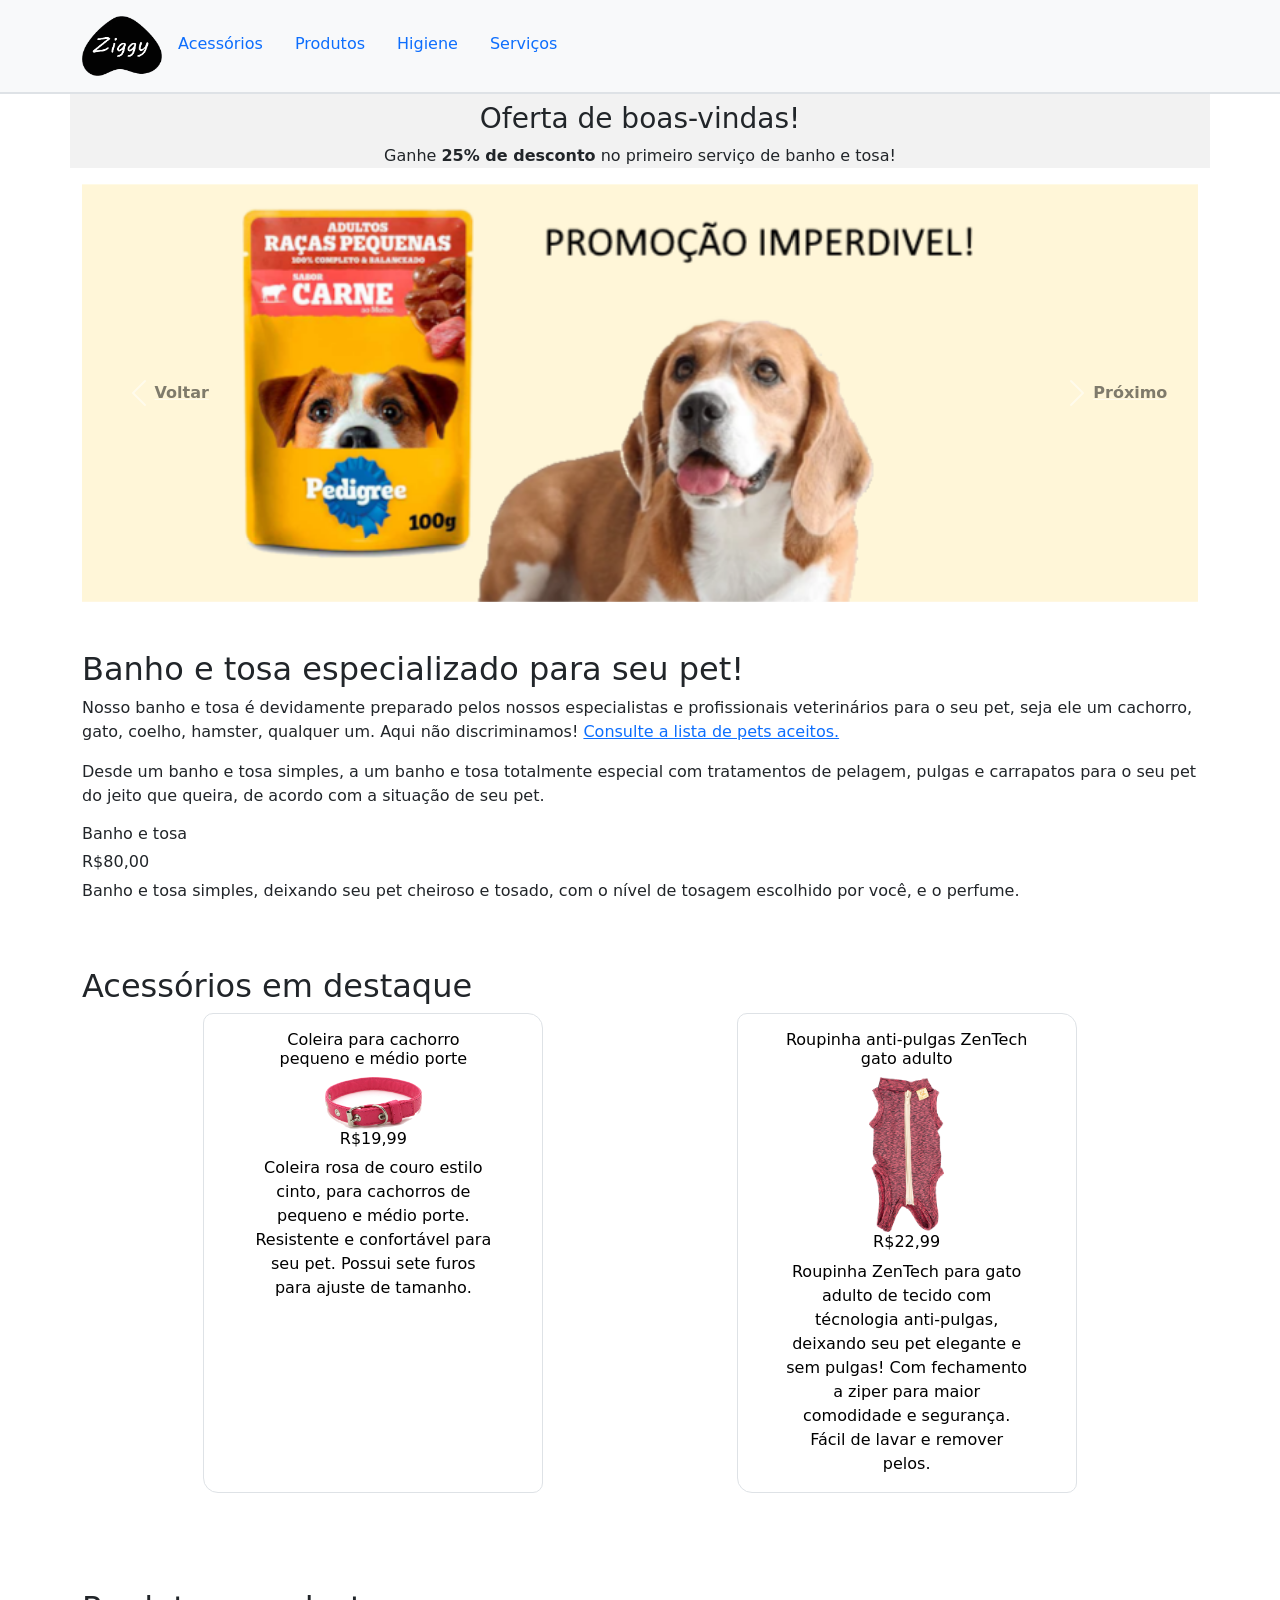
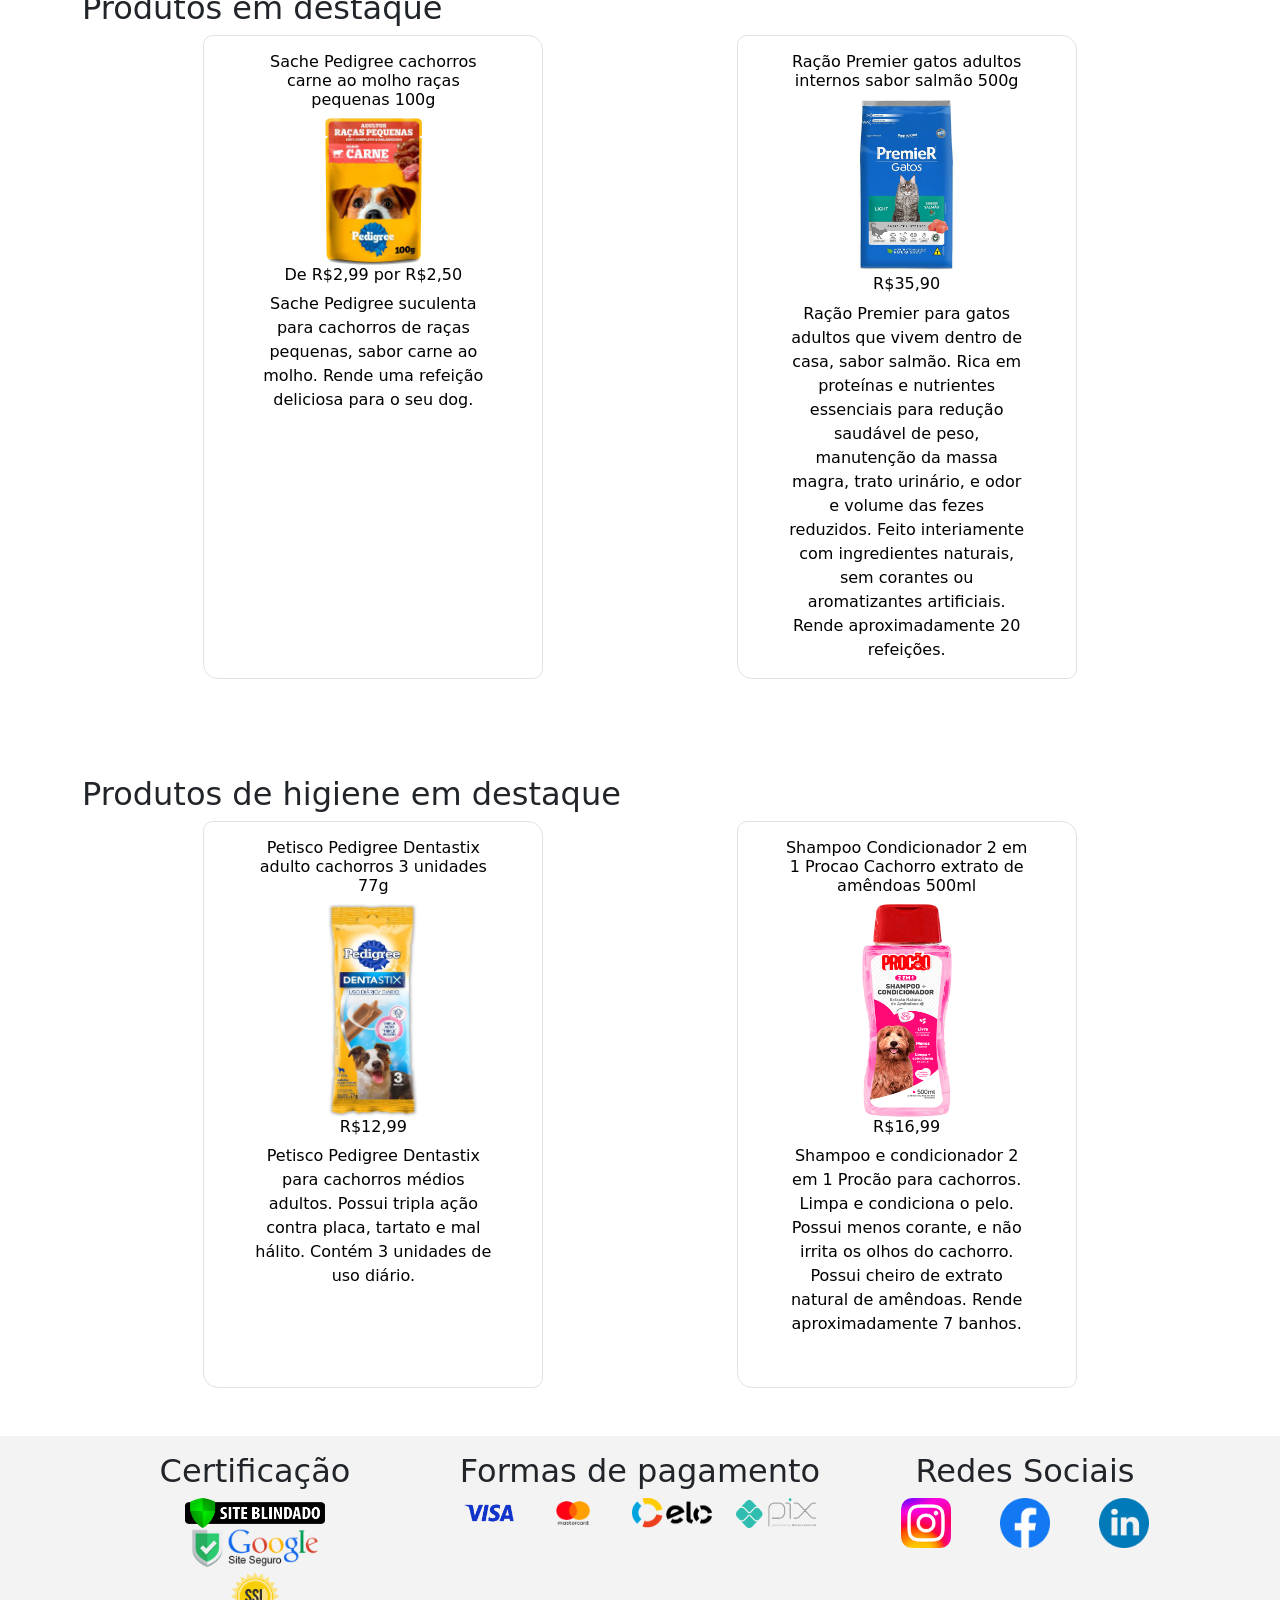
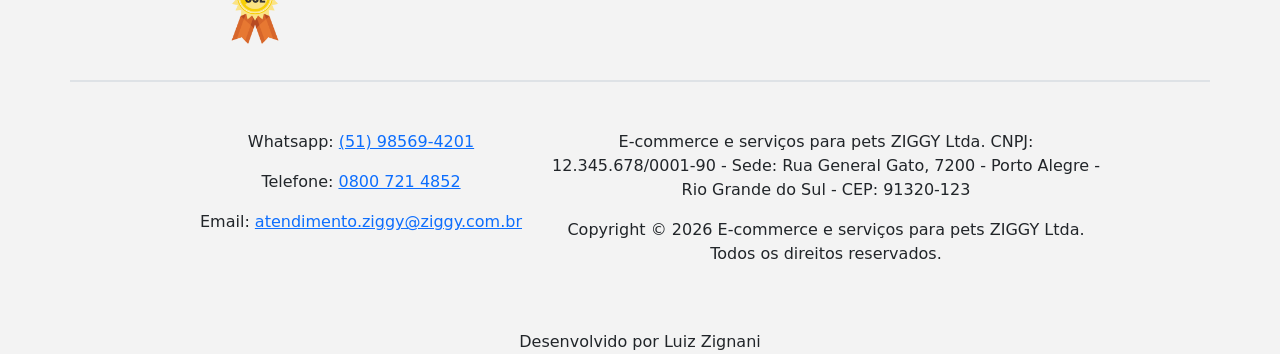
<file: index.html>
<!DOCTYPE html>
<html lang="pt-br">

<head>
    <meta charset="UTF-8">
    <meta name="viewport" content="width=device-width, initial-scale=1.0">
    <link rel="stylesheet" href="./css/bootstrap.min.css">
    <link rel="stylesheet" href="./css/auxiliar.css">
    <link rel="shortcut icon" href="./Img/Z_BrowserIco.ico" type="image/x-icon">
    <script src="./js/jquery.slim.min.js"></script>
    <script src="./js/popper.min.js"></script>
    <script src="./js/bootstrap.bundle.min.js"></script>
    <script src="./js/Acessibilidade.js"></script>
    <title>Ziggy - Dê tudo e mais para seu pet!</title>
</head>
<body>
    <header class="sticky-top bg-light  border-bottom border-2 border-gray">
        <section class="container d-flex">
            <div class="d-flex flex-wrap justify-content-left py-3 mb-0">
                <a href="./index.html">
                    <img class="logo_ziggy" src="./Img/Z_Logo.png" alt="Logo Ziggy" width=80px height=60px>
                </a>
            </div>
            <nav class="d-flex flex-wrap justify-content-center py-4 mb-0">
                <ul class="nav nav-pills justify-content-center">
                    <li class="nav-item" tabindex="0"><a href="./acessorios.html" class="nav-link">Acessórios</a></li>
                    <li class="nav-item" tabindex="0"><a href="./produtos.html" class="nav-link">Produtos</a></li>
                    <li class="nav-item" tabindex="0"><a href="./higiene.html" class="nav-link">Higiene</a></li>
                    <li class="nav-item" tabindex="0"><a href="./servicos.html" class="nav-link">Serviços</a></li>
                </ul>
            </nav>
        </section>
    </header>

    <!--Botão para ir para o topo da página. Está aqui em cima para ser prioridade quando apertar o botão TAB-->
    <div class="subir-topo">
        <button tabindex="0" onclick="subirPagina()" id="botaoSubir" title="Ir para o topo"
            style="display: none; border-width: 0px; background-color: transparent;">
            <img src="./Img/Icones/subir.png" alt="icone de seta para cima, subir para o topo da página" width=60px
                height=60px>
        </button>
    </div>

    <section class="container justify-content-center text-center pt-2 fundo-oferta">
        <h3>Oferta de boas-vindas!</h3>
        <p>Ganhe <strong>25% de desconto</strong> no primeiro serviço de banho e tosa!</p>
    </section>

    <section class="container"> <!--carrossel-->

        <div id="carouselExampleControls" class="imagem carousel slide" data-ride="carousel">
            <div class="carousel-inner">
                <div class="carousel-item active">
                    <img class="d-block w-100" src="./Img/Carrossel_imagens/placeholder1.png"
                        alt="Cachorro olhando atentamente para sache Pedigree de carne promocional, com a lingua para fora">
                </div>
                <div class="carousel-item">
                    <img class="d-block w-100" src="./Img/Carrossel_imagens/placeholder2.png"
                        alt="Cachorro preto com a lingua para fora utilizando coleira rosa promocional">
                </div>
                <div class="carousel-item">
                    <img class="d-block w-100" src="./Img/Carrossel_imagens/placeholder3.png"
                        alt="Cachorro tomando banho bem espumado com shampoo e condicinoador Procao promocional">
                </div>
            </div>
            <a class="carousel-control-prev" href="#carouselExampleControls" role="button" data-slide="prev">
                <span class="carousel-control-prev-icon" aria-hidden="true"></span>
                <span class="sr-only textoPreto" tabindex="0"><strong>Voltar</strong></span>
            </a>
            <a class="carousel-control-next" href="#carouselExampleControls" role="button" data-slide="next">
                <span class="carousel-control-next-icon" aria-hidden="true"></span>
                <span class="sr-only textoPreto" tabindex="0"><strong>Próximo</strong></span>
            </a>
        </div>


    </section>

    <section class="container justify-content-left text-left pt-5">
        <div>
            <h2>Banho e tosa especializado para seu pet!</h2>
            <p>Nosso banho e tosa é devidamente preparado pelos nossos especialistas e profissionais veterinários para o
                seu pet,
                seja
                ele um cachorro, gato, coelho, hamster, qualquer um. Aqui não discriminamos! <a
                    href="./servicos.html#:~:text=Tipos%20de%20pets%20aceitos">Consulte a lista de pets aceitos.</a></p>
            <p>Desde um banho e tosa simples, a um banho e tosa totalmente especial com tratamentos de pelagem, pulgas e
                carrapatos
                para o seu pet do jeito que queira, de acordo com a situação de seu pet.</p>
        </div>
        <h4>Banho e tosa</h4>
        <h4>R$80,00</h4>
        <p>Banho e tosa simples, deixando seu pet cheiroso e tosado, com o nível de tosagem escolhido por você, e o
            perfume.</p>
        </div>
    </section>

    <section class="container produtos-em-destaque">
        <div class="py-5">
            <h2>Acessórios em destaque</h2>
            <div class="d-flex justify-content-evenly">
                <div class="border px-5 mx-5 justify-content-evenly text-center nav-produto">
                    <h4>Coleira para cachorro pequeno e médio porte</h4>
                    <img src="./Img/Mercadoria/Acessorios/acess_ColeiraCachorro.png"
                        alt="Coleira rosa couro cachorro pequeno medio porte" width=150px height=100px>
                    <h4>R$19,99</h4>
                    <p>Coleira rosa de couro estilo cinto, para cachorros de pequeno e médio porte. Resistente e
                        confortável para seu pet. Possui sete furos para ajuste de tamanho.</p>
                </div>
                <div class="border px-5 mx-5 justify-content-center text-center nav-produto">
                    <h4>Roupinha anti-pulgas ZenTech gato adulto</h4>
                    <img src="./Img/Mercadoria/Acessorios/acess_RoupaGato.png" alt="Roupa gato zentech rosa" width=75px
                        height=150px>
                    <h4>R$22,99</h4>
                    <p>Roupinha ZenTech para gato adulto de tecido com técnologia anti-pulgas, deixando seu pet elegante
                        e sem
                        pulgas! Com fechamento a ziper para maior comodidade e segurança. Fácil de lavar e remover
                        pelos.</p>
                </div>
            </div>
        </div>

        <div class="py-5">
            <h2>Produtos em destaque</h2>
            <div class="d-flex justify-content-evenly">
                <div class="border px-5 mx-5 justify-content-evenly text-center nav-produto">
                    <h4>Sache Pedigree cachorros carne ao molho raças pequenas 100g</h4>
                    <img src="./Img/Mercadoria/Produtos/prod_SacheCachorroPedigreeCarneRacPeq.png"
                        alt="Sache cachorro carne pedrigree 100g" width=120px height=170px>
                    <h4>De R$2,99 por R$2,50</h4>
                    <p>Sache Pedigree suculenta para cachorros de raças pequenas, sabor carne ao molho. Rende uma
                        refeição deliciosa para o seu dog.
                    </p>
                </div>
                <div class="border px-5 mx-5 justify-content-evenly text-center nav-produto">
                    <h4>Ração Premier gatos adultos internos sabor salmão 500g</h4>
                    <img src="./Img/Mercadoria/Produtos/prod_RacaoGatoPremierAdLight.png"
                        alt="Racao gato premier salmao adulto light 500g" width=120px height=180px>
                    <h4>R$35,90</h4>
                    <p>Ração Premier para gatos adultos que vivem dentro de casa, sabor salmão. Rica em proteínas e
                        nutrientes essenciais para redução saudável de peso, manutenção da massa magra, trato urinário,
                        e odor e volume das fezes reduzidos. Feito interiamente com ingredientes naturais, sem corantes
                        ou aromatizantes artificiais. Rende aproximadamente 20 refeições.</p>
                </div>
            </div>
        </div>

        <div class="py-5">
            <h2>Produtos de higiene em destaque</h2>
            <div class="d-flex justify-content-evenly">
                <div class="border px-5 mx-5 justify-content-center text-center nav-produto">
                    <h4>Petisco Pedigree Dentastix adulto cachorros 3 unidades 77g</h4>
                    <img src="./Img/Mercadoria/Higiene/hig_PetiscoPedigreeDentastixAd.png"
                        alt="Petisco Pedigree Dentastix adulto caes" width=90px height=210px>
                    <h4>R$12,99</h4>
                    <p>Petisco Pedigree Dentastix para cachorros médios adultos. Possui tripla ação contra placa,
                        tartato e
                        mal hálito. Contém 3 unidades de uso diário.</p>
                </div>
                <div class="border px-5 mx-5 justify-content-center text-center nav-produto">
                    <h4>Shampoo Condicionador 2 em 1 Procao Cachorro extrato de amêndoas 500ml</h4>
                    <img src="./Img/Mercadoria/Higiene/hig_ShampCondProcaoCachorro.png"
                        alt="Shampoo e Condicionador Procao Cachorro 500ml" width=90px height=210px>
                    <h4>R$16,99</h4>
                    <p>Shampoo e condicionador 2 em 1 Procão para cachorros. Limpa e condiciona o pelo. Possui menos
                        corante, e não irrita os olhos do cachorro. Possui cheiro de extrato natural de amêndoas. Rende
                        aproximadamente 7 banhos.</p>
                </div>
            </div>
        </div>
    </section>

    <footer class="footer-cor">
        <section class="container d-flex justify-content-center text-center py-3 mb-3">
            <section class="container">
                <h2>Certificação</h2>
                <div>
                    <div class="container">
                        <a href="https://www.siteblindado.com/">
                            <img src="./Img/Certificados/cert_SiteBlindado.png" alt="Certificado Site Blindado"
                                width=140px height=30px>
                        </a>
                    </div>
                    <div class="container">
                        <a href="https://safebrowsing.google.com/">
                            <img src="./Img/Certificados/cert_SiteSeguro.png" alt="Certificado Site Seguro" width=140px
                                height=40px>
                        </a>
                    </div>
                    <div class="container">
                        <a href="https://www.cloudflare.com/pt-br/application-services/products/ssl/">
                            <img src="./Img/Certificados/cert_SSL.png" alt="Certificao SSL" width=80px height=80px>
                        </a>
                    </div>

                </div>
            </section>
            <section class="container">
                <h2>Formas de pagamento</h2>
                <div class="container d-flex justify-content-center">
                    <div class="container">
                        <img src="./Img/BandeirasCartao/Band_Visa.png" alt="Logo Visa" width=50px height=30px>
                    </div>
                    <div class="container">
                        <img src="./Img/BandeirasCartao/Band_Mastercard.png" alt="Logo Mastercard" width=70px
                            height=30px>
                    </div>
                    <div class="container">
                        <img src="./Img/BandeirasCartao/Band_Elo.png" alt="Logo Elo" width=80px height=30px>
                    </div>
                    <div class="container">
                        <img src="./Img/BandeirasCartao/Band_Pix.png" alt="Logo Pix" width=80px height=30px>
                    </div>
                </div>
            </section>
            <section class="container">
                <h2>Redes Sociais</h2>
                <div class="container d-flex justify-content-center">
                    <div class="container">
                        <img src="./Img/RedesSociais/logo_Instagram.png" alt="Logo Instagram" width=50px height=50px>
                    </div>
                    <div class="container">
                        <img src="./Img/RedesSociais/logo_Facebook.png" alt="Logo Facebook" width=50px height=50px>
                    </div>
                    <div class="container">
                        <img src="./Img/RedesSociais/logo_LinkedIn.png" alt="Logo LinkedIn" width=50px height=50px>
                    </div>
                </div>
            </section>
        </section>
        <section
            class="container container-fluid d-flex justify-content-center text-center border-top border-2 border-gray pt-5">
            <div class="col-lg-4 col-sm-12">
                <p>Whatsapp: <a href="tel:+5551985694201">(51) 98569-4201</a></p>
                <p>Telefone: <a href="tel:08007214852">0800 721 4852</a></p>
                <p>Email: <a href="mailto:atendimento.ziggy@ziggy.com.br">atendimento.ziggy@ziggy.com.br</a></p>
            </div>
            <div class="col-md-6">
                <p>E-commerce e serviços para pets ZIGGY Ltda. CNPJ: 12.345.678/0001-90 - Sede: Rua General Gato,
                    7200 -
                    Porto Alegre - Rio Grande do Sul - CEP: 91320-123</p>
                <p>Copyright © 2026 E-commerce e serviços para pets ZIGGY Ltda. Todos os direitos reservados.</p>
            </div>
        </section>
        <div class="container justify-content-center text-center mt-5">
            <p class="m-0"> Desenvolvido por Luiz Zignani</p>
        </div>
    </footer>
</body>

</html>
</file>
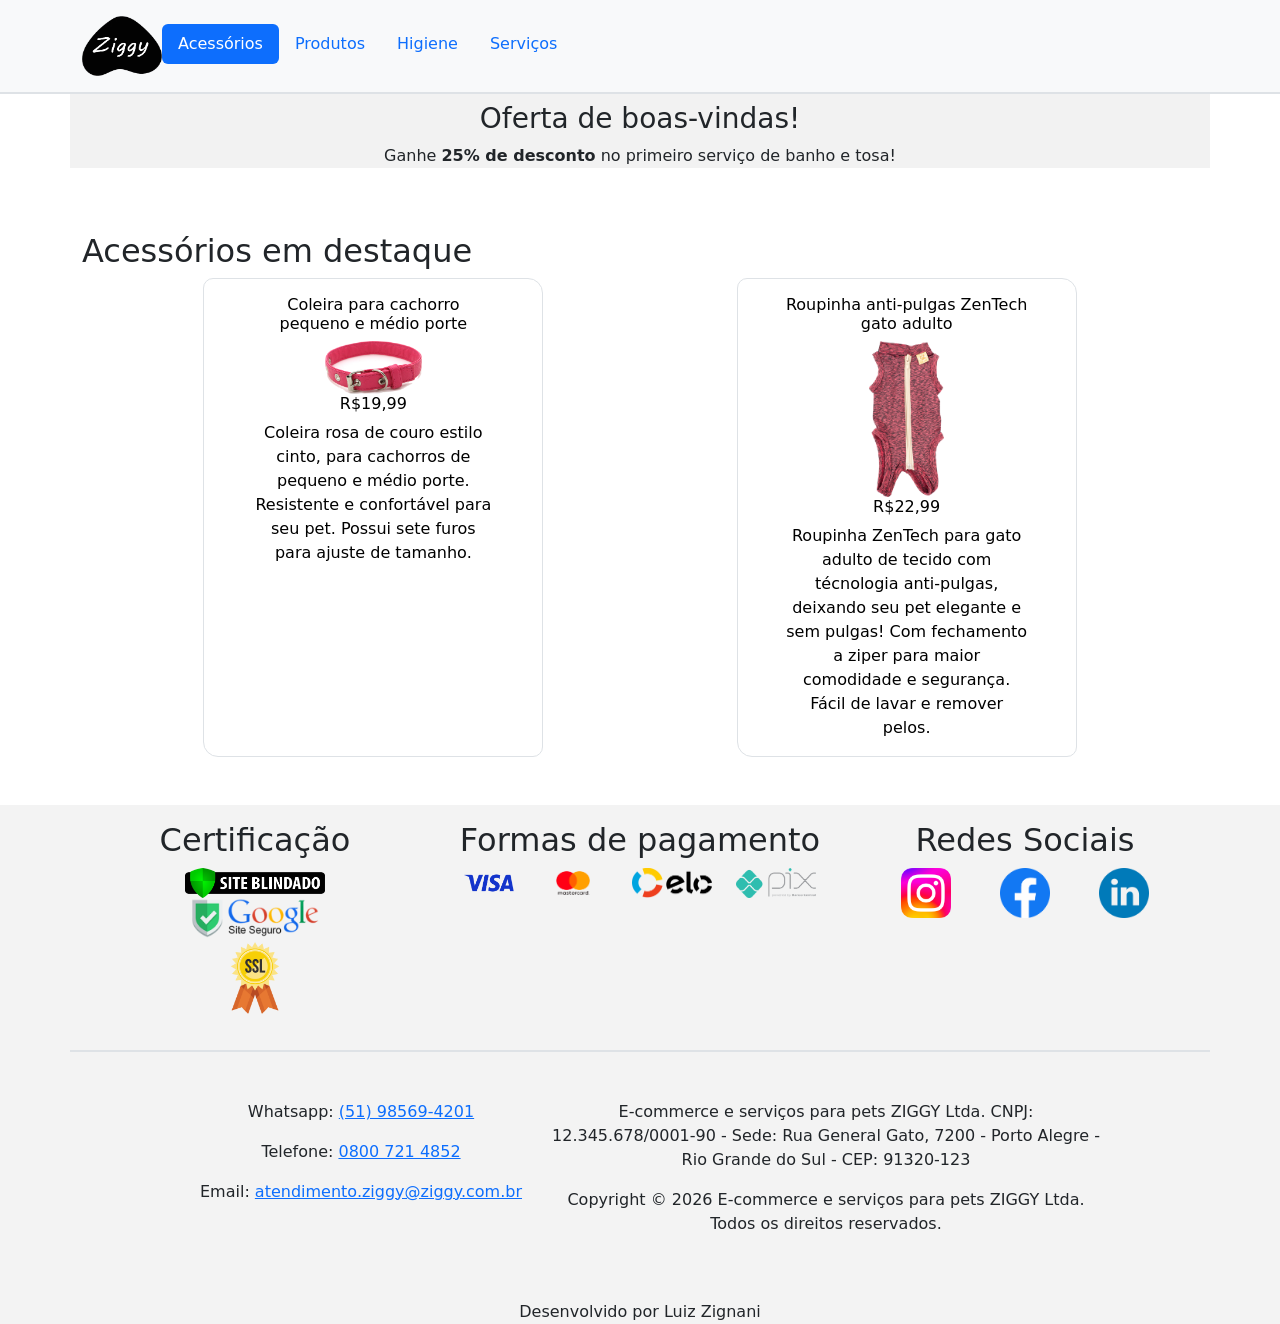
<file: acessorios.html>
<!DOCTYPE html>
<html lang="pt-br">

<head>
    <meta charset="UTF-8">
    <meta name="viewport" content="width=device-width, initial-scale=1.0">
    <link rel="stylesheet" href="./css/bootstrap.min.css">
    <link rel="stylesheet" href="./css/auxiliar.css">
    <link rel="shortcut icon" href="./Img/Z_BrowserIco.ico" type="image/x-icon">
    <script src="./js/Acessibilidade.js"></script>
    <title>Ziggy - Dê tudo e mais para seu pet!</title>
</head>
<body>
    <header class="sticky-top bg-light  border-bottom border-2 border-gray">
        <section class="container d-flex">
            <div class="d-flex flex-wrap justify-content-left py-3 mb-0">
                <a href="./index.html">
                    <img class="logo_ziggy" src="./Img/Z_Logo.png" alt="Logo Ziggy" width=80px height=60px>
                </a>
            </div>
            <nav class="d-flex flex-wrap justify-content-center py-4 mb-0">
                <ul class="nav nav-pills justify-content-center">
                    <li class="nav-item" tabindex="0"><a href="./acessorios.html" class="nav-link active">Acessórios</a>
                    </li>
                    <li class="nav-item" tabindex="0"><a href="./produtos.html" class="nav-link">Produtos</a></li>
                    <li class="nav-item" tabindex="0"><a href="./higiene.html" class="nav-link">Higiene</a></li>
                    <li class="nav-item" tabindex="0"><a href="./servicos.html" class="nav-link">Serviços</a></li>
                </ul>
            </nav>
        </section>
    </header>

    <!--Botão para ir para o topo da página. Está aqui em cima para ser prioridade quando apertar o botão TAB-->
    <div class="subir-topo">
        <button tabindex="0" onclick="subirPagina()" id="botaoSubir" title="Ir para o topo"
            style="display: none; border-width: 0px; background-color: transparent;">
            <img src="./Img/Icones/subir.png" alt="icone de seta para cima, subir para o topo da página" width=60px
                height=60px>
        </button>
    </div>


    <section class="container justify-content-center text-center pt-2 fundo-oferta">
        <h3>Oferta de boas-vindas!</h3>
        <p>Ganhe <strong>25% de desconto</strong> no primeiro serviço de banho e tosa!</p>
    </section>

    <section class="container produtos-em-destaque">
        <div class="py-5">
            <h2>Acessórios em destaque</h2>
            <div class="d-flex justify-content-evenly">
                <div class="border px-5 mx-5 justify-content-evenly text-center nav-produto">
                    <h4>Coleira para cachorro pequeno e médio porte</h4>
                    <img src="./Img/Mercadoria/Acessorios/acess_ColeiraCachorro.png"
                        alt="Coleira rosa couro cachorro pequeno medio porte" width=150px height=100px>
                    <h4>R$19,99</h4>
                    <p>Coleira rosa de couro estilo cinto, para cachorros de pequeno e médio porte. Resistente e
                        confortável para seu pet. Possui sete furos para ajuste de tamanho.</p>
                </div>
                <div class="border px-5 mx-5 justify-content-center text-center nav-produto">
                    <h4>Roupinha anti-pulgas ZenTech gato adulto</h4>
                    <img src="./Img/Mercadoria/Acessorios/acess_RoupaGato.png" alt="Roupa gato zentech rosa" width=75px
                        height=150px>
                    <h4>R$22,99</h4>
                    <p>Roupinha ZenTech para gato adulto de tecido com técnologia anti-pulgas, deixando seu pet elegante
                        e sem
                        pulgas! Com fechamento a ziper para maior comodidade e segurança. Fácil de lavar e remover
                        pelos.</p>
                </div>
            </div>
        </div>
    </section>

    <footer class="footer-cor">
        <section class="container d-flex justify-content-center text-center py-3 mb-3">
            <section class="container">
                <h2>Certificação</h2>
                <div>
                    <div class="container">
                        <a href="https://www.siteblindado.com/">
                            <img src="./Img/Certificados/cert_SiteBlindado.png" alt="Certificado Site Blindado"
                                width=140px height=30px>
                        </a>
                    </div>
                    <div class="container">
                        <a href="https://safebrowsing.google.com/">
                            <img src="./Img/Certificados/cert_SiteSeguro.png" alt="Certificado Site Seguro" width=140px
                                height=40px>
                        </a>
                    </div>
                    <div class="container">
                        <a href="https://www.cloudflare.com/pt-br/application-services/products/ssl/">
                            <img src="./Img/Certificados/cert_SSL.png" alt="Certificao SSL" width=80px height=80px>
                        </a>
                    </div>

                </div>
            </section>
            <section class="container">
                <h2>Formas de pagamento</h2>
                <div class="container d-flex justify-content-center">
                    <div class="container">
                        <img src="./Img/BandeirasCartao/Band_Visa.png" alt="Logo Visa" width=50px height=30px>
                    </div>
                    <div class="container">
                        <img src="./Img/BandeirasCartao/Band_Mastercard.png" alt="Logo Mastercard" width=70px
                            height=30px>
                    </div>
                    <div class="container">
                        <img src="./Img/BandeirasCartao/Band_Elo.png" alt="Logo Elo" width=80px height=30px>
                    </div>
                    <div class="container">
                        <img src="./Img/BandeirasCartao/Band_Pix.png" alt="Logo Pix" width=80px height=30px>
                    </div>
                </div>
            </section>
            <section class="container">
                <h2>Redes Sociais</h2>
                <div class="container d-flex justify-content-center">
                    <div class="container">
                        <img src="./Img/RedesSociais/logo_Instagram.png" alt="Logo Instagram" width=50px height=50px>
                    </div>
                    <div class="container">
                        <img src="./Img/RedesSociais/logo_Facebook.png" alt="Logo Facebook" width=50px height=50px>
                    </div>
                    <div class="container">
                        <img src="./Img/RedesSociais/logo_LinkedIn.png" alt="Logo LinkedIn" width=50px height=50px>
                    </div>
                </div>
            </section>
        </section>
        <section
            class="container container-fluid d-flex justify-content-center text-center border-top border-2 border-gray pt-5">
            <div class="col-lg-4 col-sm-12">
                <p>Whatsapp: <a href="tel:+5551985694201">(51) 98569-4201</a></p>
                <p>Telefone: <a href="tel:08007214852">0800 721 4852</a></p>
                <p>Email: <a href="mailto:atendimento.ziggy@ziggy.com.br">atendimento.ziggy@ziggy.com.br</a></p>
            </div>
            <div class="col-md-6">
                <p>E-commerce e serviços para pets ZIGGY Ltda. CNPJ: 12.345.678/0001-90 - Sede: Rua General Gato,
                    7200 -
                    Porto Alegre - Rio Grande do Sul - CEP: 91320-123</p>
                <p>Copyright © 2026 E-commerce e serviços para pets ZIGGY Ltda. Todos os direitos reservados.</p>
            </div>
        </section>
        <div class="container justify-content-center text-center mt-5">
            <p class="m-0"> Desenvolvido por Luiz Zignani</p>
        </div>
    </footer>
</body>

</html>
</file>
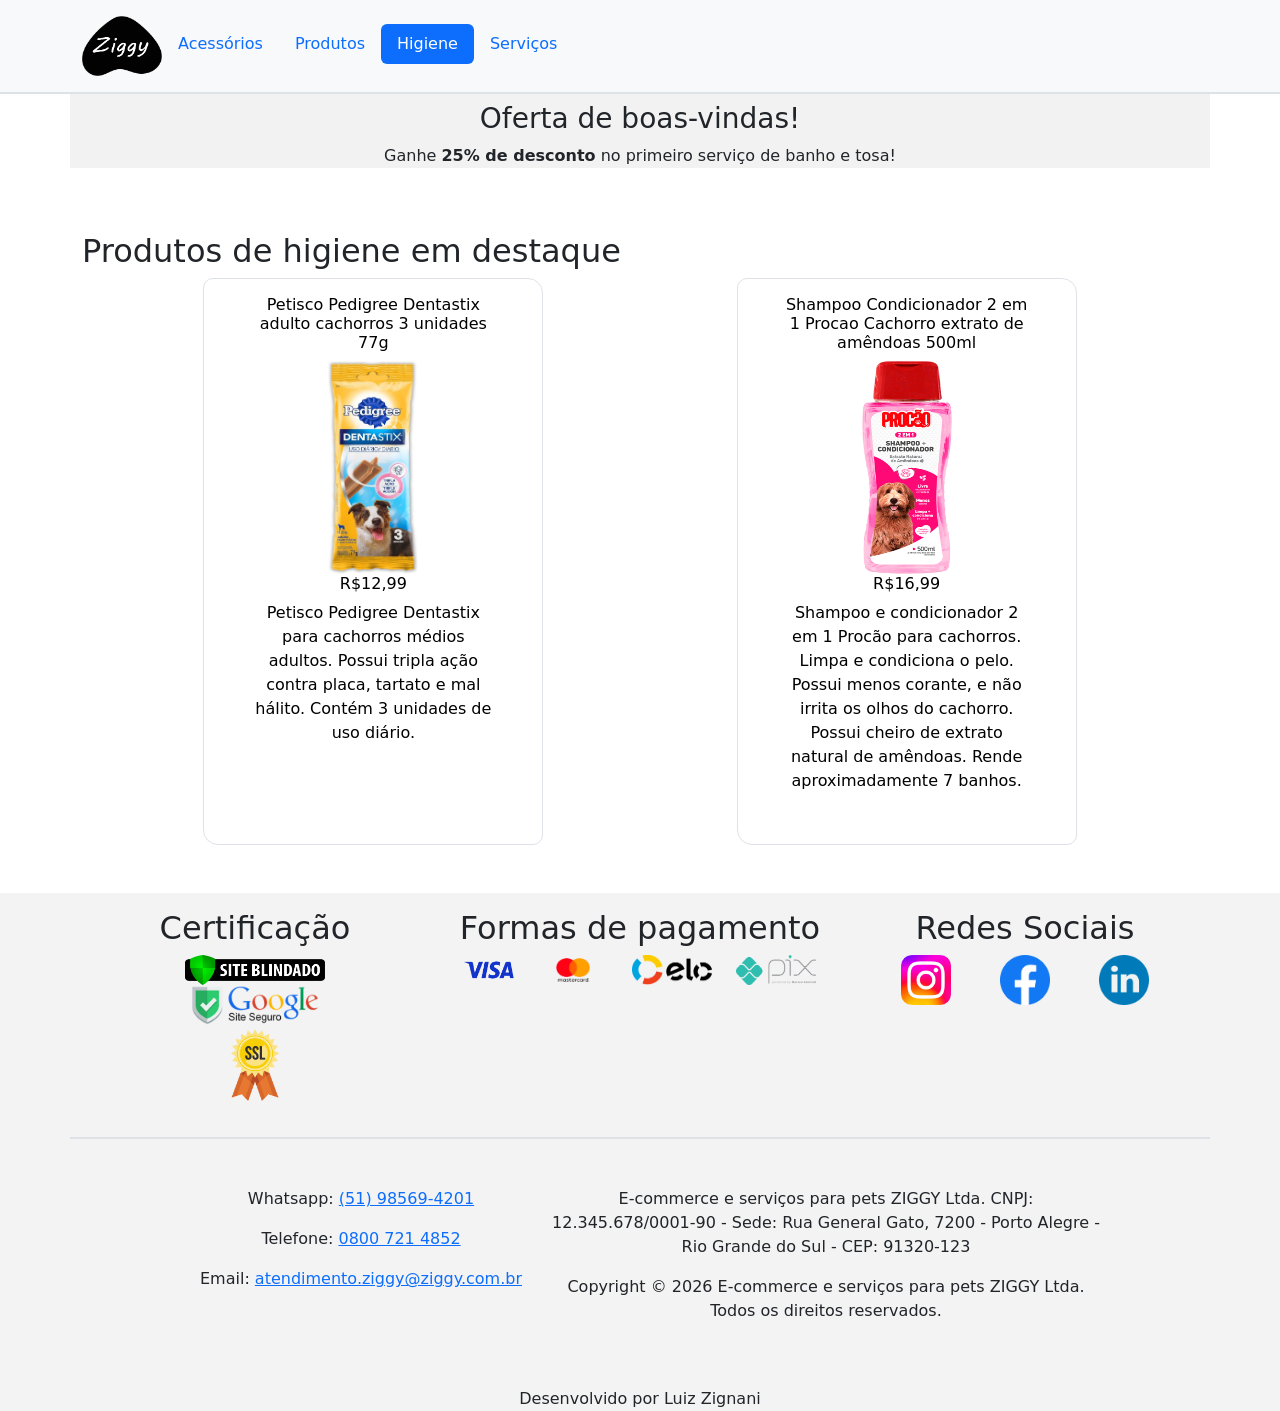
<file: higiene.html>
<!DOCTYPE html>
<html lang="pt-br">

<head>
    <meta charset="UTF-8">
    <meta name="viewport" content="width=device-width, initial-scale=1.0">
    <link rel="stylesheet" href="./css/bootstrap.min.css">
    <link rel="stylesheet" href="./css/auxiliar.css">
    <link rel="shortcut icon" href="./Img/Z_BrowserIco.ico" type="image/x-icon">
    <script src="./js/Acessibilidade.js"></script>
    <title>Ziggy - Dê tudo e mais para seu pet!</title>
</head>
<body>
    <header class="sticky-top bg-light  border-bottom border-2 border-gray">
        <section class="container d-flex">
            <div class="d-flex flex-wrap justify-content-left py-3 mb-0">
                <a href="./index.html">
                    <img class="logo_ziggy" src="./Img/Z_Logo.png" alt="Logo Ziggy" width=80px height=60px>
                </a>
            </div>
            <nav class="d-flex flex-wrap justify-content-center py-4 mb-0">
                <ul class="nav nav-pills justify-content-center">
                    <li class="nav-item" tabindex="0"><a href="./acessorios.html" class="nav-link">Acessórios</a>
                    </li>
                    <li class="nav-item" tabindex="0"><a href="./produtos.html" class="nav-link">Produtos</a>
                    </li>
                    <li class="nav-item" tabindex="0"><a href="./higiene.html" class="nav-link active">Higiene</a></li>
                    <li class="nav-item" tabindex="0"><a href="./servicos.html" class="nav-link">Serviços</a></li>
                </ul>
            </nav>
        </section>
    </header>

    <!--Botão para ir para o topo da página. Está aqui em cima para ser prioridade quando apertar o botão TAB-->
    <div class="subir-topo">
        <button tabindex="0" onclick="subirPagina()" id="botaoSubir" title="Ir para o topo"
            style="display: none; border-width: 0px; background-color: transparent;">
            <img src="./Img/Icones/subir.png" alt="icone de seta para cima, subir para o topo da página" width=60px
                height=60px>
        </button>
    </div>


    <section class="container justify-content-center text-center pt-2 fundo-oferta">
        <h3>Oferta de boas-vindas!</h3>
        <p>Ganhe <strong>25% de desconto</strong> no primeiro serviço de banho e tosa!</p>
    </section>

    <section class="container produtos-em-destaque">
        <div class="py-5">
            <h2>Produtos de higiene em destaque</h2>
            <div class="d-flex justify-content-evenly">
                <div class="border px-5 mx-5 justify-content-center text-center nav-produto">
                    <h4>Petisco Pedigree Dentastix adulto cachorros 3 unidades 77g</h4>
                    <img src="./Img/Mercadoria/Higiene/hig_PetiscoPedigreeDentastixAd.png"
                        alt="Petisco Pedigree Dentastix adulto caes" width=90px height=210px>
                    <h4>R$12,99</h4>
                    <p>Petisco Pedigree Dentastix para cachorros médios adultos. Possui tripla ação contra placa,
                        tartato e
                        mal hálito. Contém 3 unidades de uso diário.</p>
                </div>
                <div class="border px-5 mx-5 justify-content-center text-center nav-produto">
                    <h4>Shampoo Condicionador 2 em 1 Procao Cachorro extrato de amêndoas 500ml</h4>
                    <img src="./Img/Mercadoria/Higiene/hig_ShampCondProcaoCachorro.png"
                        alt="Shampoo e Condicionador Procao Cachorro 500ml" width=90px height=210px>
                    <h4>R$16,99</h4>
                    <p>Shampoo e condicionador 2 em 1 Procão para cachorros. Limpa e condiciona o pelo. Possui menos
                        corante, e não irrita os olhos do cachorro. Possui cheiro de extrato natural de amêndoas. Rende
                        aproximadamente 7 banhos.</p>
                </div>
            </div>
        </div>
    </section>

    <footer class="footer-cor">
        <section class="container d-flex justify-content-center text-center py-3 mb-3">
            <section class="container">
                <h2>Certificação</h2>
                <div>
                    <div class="container">
                        <a href="https://www.siteblindado.com/">
                            <img src="./Img/Certificados/cert_SiteBlindado.png" alt="Certificado Site Blindado"
                                width=140px height=30px>
                        </a>
                    </div>
                    <div class="container">
                        <a href="https://safebrowsing.google.com/">
                            <img src="./Img/Certificados/cert_SiteSeguro.png" alt="Certificado Site Seguro" width=140px
                                height=40px>
                        </a>
                    </div>
                    <div class="container">
                        <a href="https://www.cloudflare.com/pt-br/application-services/products/ssl/">
                            <img src="./Img/Certificados/cert_SSL.png" alt="Certificao SSL" width=80px height=80px>
                        </a>
                    </div>

                </div>
            </section>
            <section class="container">
                <h2>Formas de pagamento</h2>
                <div class="container d-flex justify-content-center">
                    <div class="container">
                        <img src="./Img/BandeirasCartao/Band_Visa.png" alt="Logo Visa" width=50px height=30px>
                    </div>
                    <div class="container">
                        <img src="./Img/BandeirasCartao/Band_Mastercard.png" alt="Logo Mastercard" width=70px
                            height=30px>
                    </div>
                    <div class="container">
                        <img src="./Img/BandeirasCartao/Band_Elo.png" alt="Logo Elo" width=80px height=30px>
                    </div>
                    <div class="container">
                        <img src="./Img/BandeirasCartao/Band_Pix.png" alt="Logo Pix" width=80px height=30px>
                    </div>
                </div>
            </section>
            <section class="container">
                <h2>Redes Sociais</h2>
                <div class="container d-flex justify-content-center">
                    <div class="container">
                        <img src="./Img/RedesSociais/logo_Instagram.png" alt="Logo Instagram" width=50px height=50px>
                    </div>
                    <div class="container">
                        <img src="./Img/RedesSociais/logo_Facebook.png" alt="Logo Facebook" width=50px height=50px>
                    </div>
                    <div class="container">
                        <img src="./Img/RedesSociais/logo_LinkedIn.png" alt="Logo LinkedIn" width=50px height=50px>
                    </div>
                </div>
            </section>
        </section>
        <section
            class="container container-fluid d-flex justify-content-center text-center border-top border-2 border-gray pt-5">
            <div class="col-lg-4 col-sm-12">
                <p>Whatsapp: <a href="tel:+5551985694201">(51) 98569-4201</a></p>
                <p>Telefone: <a href="tel:08007214852">0800 721 4852</a></p>
                <p>Email: <a href="mailto:atendimento.ziggy@ziggy.com.br">atendimento.ziggy@ziggy.com.br</a></p>
            </div>
            <div class="col-md-6">
                <p>E-commerce e serviços para pets ZIGGY Ltda. CNPJ: 12.345.678/0001-90 - Sede: Rua General Gato,
                    7200 -
                    Porto Alegre - Rio Grande do Sul - CEP: 91320-123</p>
                <p>Copyright © 2026 E-commerce e serviços para pets ZIGGY Ltda. Todos os direitos reservados.</p>
            </div>
        </section>
        <div class="container justify-content-center text-center mt-5">
            <p class="m-0"> Desenvolvido por Luiz Zignani</p>
        </div>
    </footer>
</body>

</html>
</file>
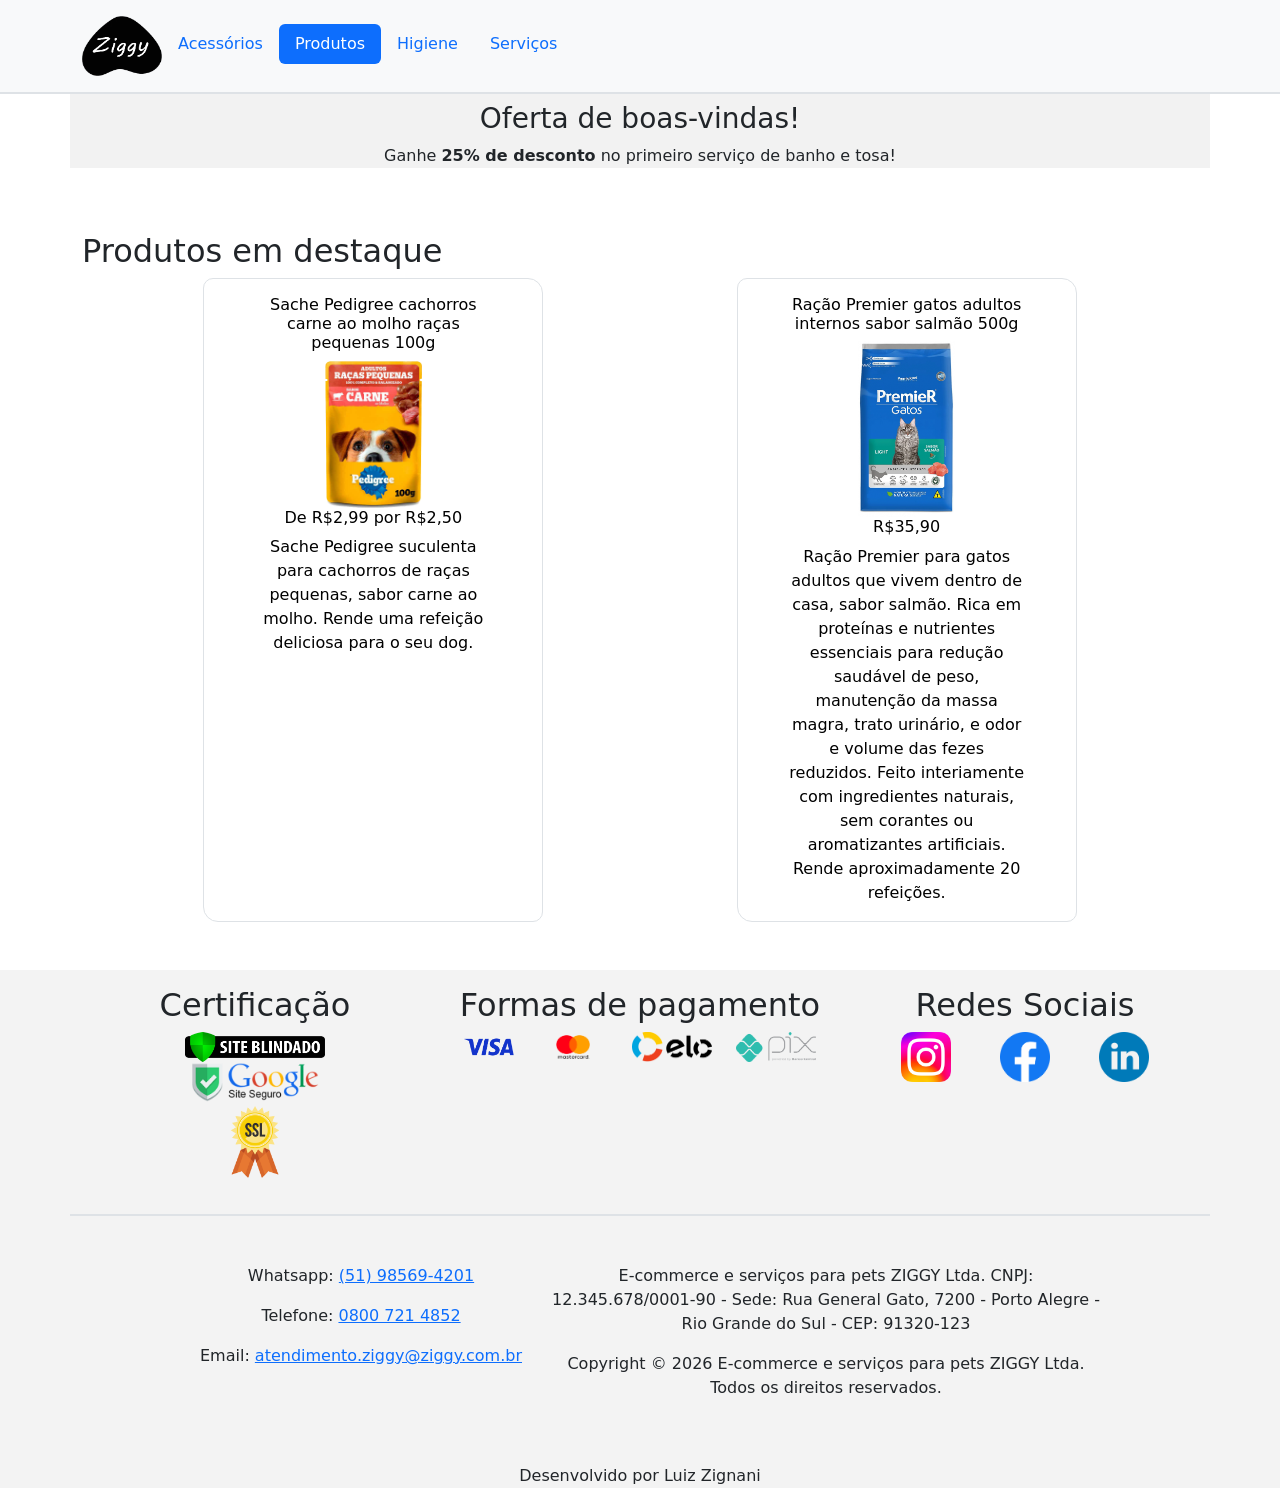
<file: produtos.html>
<!DOCTYPE html>
<html lang="pt-br">

<head>
    <meta charset="UTF-8">
    <meta name="viewport" content="width=device-width, initial-scale=1.0">
    <link rel="stylesheet" href="./css/bootstrap.min.css">
    <link rel="stylesheet" href="./css/auxiliar.css">
    <link rel="shortcut icon" href="./Img/Z_BrowserIco.ico" type="image/x-icon">
    <script src="./js/Acessibilidade.js"></script>
    <title>Ziggy - Dê tudo e mais para seu pet!</title>
</head>
<body>
    <header class="sticky-top bg-light  border-bottom border-2 border-gray">
        <section class="container d-flex">
            <div class="d-flex flex-wrap justify-content-left py-3 mb-0">
                <a href="./index.html">
                    <img class="logo_ziggy" src="./Img/Z_Logo.png" alt="Logo Ziggy" width=80px height=60px>
                </a>
            </div>
            <nav class="d-flex flex-wrap justify-content-center py-4 mb-0">
                <ul class="nav nav-pills justify-content-center">
                    <li class="nav-item" tabindex="0"><a href="./acessorios.html" class="nav-link">Acessórios</a>
                    </li>
                    <li class="nav-item" tabindex="0"><a href="./produtos.html" class="nav-link active">Produtos</a>
                    </li>
                    <li class="nav-item" tabindex="0"><a href="./higiene.html" class="nav-link">Higiene</a></li>
                    <li class="nav-item" tabindex="0"><a href="./servicos.html" class="nav-link">Serviços</a></li>
                </ul>
            </nav>
        </section>
    </header>

    <!--Botão para ir para o topo da página. Está aqui em cima para ser prioridade quando apertar o botão TAB-->
    <div class="subir-topo">
        <button tabindex="0" onclick="subirPagina()" id="botaoSubir" title="Ir para o topo"
            style="display: none; border-width: 0px; background-color: transparent;">
            <img src="./Img/Icones/subir.png" alt="icone de seta para cima, subir para o topo da página" width=60px
                height=60px>
        </button>
    </div>


    <section class="container justify-content-center text-center pt-2 fundo-oferta">
        <h3>Oferta de boas-vindas!</h3>
        <p>Ganhe <strong>25% de desconto</strong> no primeiro serviço de banho e tosa!</p>
    </section>

    <section class="container produtos-em-destaque">
        <div class="py-5">
            <h2>Produtos em destaque</h2>
            <div class="d-flex justify-content-evenly">
                <div class="border px-5 mx-5 justify-content-evenly text-center nav-produto">
                    <h4>Sache Pedigree cachorros carne ao molho raças pequenas 100g</h4>
                    <img src="./Img/Mercadoria/Produtos/prod_SacheCachorroPedigreeCarneRacPeq.png"
                        alt="Sache cachorro carne pedrigree 100g" width=120px height=170px>
                    <h4>De R$2,99 por R$2,50</h4>
                    <p>Sache Pedigree suculenta para cachorros de raças pequenas, sabor carne ao molho. Rende uma
                        refeição deliciosa para o seu dog.
                    </p>
                </div>
                <div class="border px-5 mx-5 justify-content-evenly text-center nav-produto">
                    <h4>Ração Premier gatos adultos internos sabor salmão 500g</h4>
                    <img src="./Img/Mercadoria/Produtos/prod_RacaoGatoPremierAdLight.png"
                        alt="Racao gato premier salmao adulto light 500g" width=120px height=180px>
                    <h4>R$35,90</h4>
                    <p>Ração Premier para gatos adultos que vivem dentro de casa, sabor salmão. Rica em proteínas e
                        nutrientes essenciais para redução saudável de peso, manutenção da massa magra, trato urinário,
                        e odor e volume das fezes reduzidos. Feito interiamente com ingredientes naturais, sem corantes
                        ou aromatizantes artificiais. Rende aproximadamente 20 refeições.</p>
                </div>
            </div>
        </div>
    </section>

    <footer class="footer-cor">
        <section class="container d-flex justify-content-center text-center py-3 mb-3">
            <section class="container">
                <h2>Certificação</h2>
                <div>
                    <div class="container">
                        <a href="https://www.siteblindado.com/">
                            <img src="./Img/Certificados/cert_SiteBlindado.png" alt="Certificado Site Blindado"
                                width=140px height=30px>
                        </a>
                    </div>
                    <div class="container">
                        <a href="https://safebrowsing.google.com/">
                            <img src="./Img/Certificados/cert_SiteSeguro.png" alt="Certificado Site Seguro" width=140px
                                height=40px>
                        </a>
                    </div>
                    <div class="container">
                        <a href="https://www.cloudflare.com/pt-br/application-services/products/ssl/">
                            <img src="./Img/Certificados/cert_SSL.png" alt="Certificao SSL" width=80px height=80px>
                        </a>
                    </div>

                </div>
            </section>
            <section class="container">
                <h2>Formas de pagamento</h2>
                <div class="container d-flex justify-content-center">
                    <div class="container">
                        <img src="./Img/BandeirasCartao/Band_Visa.png" alt="Logo Visa" width=50px height=30px>
                    </div>
                    <div class="container">
                        <img src="./Img/BandeirasCartao/Band_Mastercard.png" alt="Logo Mastercard" width=70px
                            height=30px>
                    </div>
                    <div class="container">
                        <img src="./Img/BandeirasCartao/Band_Elo.png" alt="Logo Elo" width=80px height=30px>
                    </div>
                    <div class="container">
                        <img src="./Img/BandeirasCartao/Band_Pix.png" alt="Logo Pix" width=80px height=30px>
                    </div>
                </div>
            </section>
            <section class="container">
                <h2>Redes Sociais</h2>
                <div class="container d-flex justify-content-center">
                    <div class="container">
                        <img src="./Img/RedesSociais/logo_Instagram.png" alt="Logo Instagram" width=50px height=50px>
                    </div>
                    <div class="container">
                        <img src="./Img/RedesSociais/logo_Facebook.png" alt="Logo Facebook" width=50px height=50px>
                    </div>
                    <div class="container">
                        <img src="./Img/RedesSociais/logo_LinkedIn.png" alt="Logo LinkedIn" width=50px height=50px>
                    </div>
                </div>
            </section>
        </section>
        <section
            class="container container-fluid d-flex justify-content-center text-center border-top border-2 border-gray pt-5">
            <div class="col-lg-4 col-sm-12">
                <p>Whatsapp: <a href="tel:+5551985694201">(51) 98569-4201</a></p>
                <p>Telefone: <a href="tel:08007214852">0800 721 4852</a></p>
                <p>Email: <a href="mailto:atendimento.ziggy@ziggy.com.br">atendimento.ziggy@ziggy.com.br</a></p>
            </div>
            <div class="col-md-6">
                <p>E-commerce e serviços para pets ZIGGY Ltda. CNPJ: 12.345.678/0001-90 - Sede: Rua General Gato,
                    7200 -
                    Porto Alegre - Rio Grande do Sul - CEP: 91320-123</p>
                <p>Copyright © 2026 E-commerce e serviços para pets ZIGGY Ltda. Todos os direitos reservados.</p>
            </div>
        </section>
        <div class="container justify-content-center text-center mt-5">
            <p class="m-0"> Desenvolvido por Luiz Zignani</p>
        </div>
    </footer>
</body>

</html>
</file>
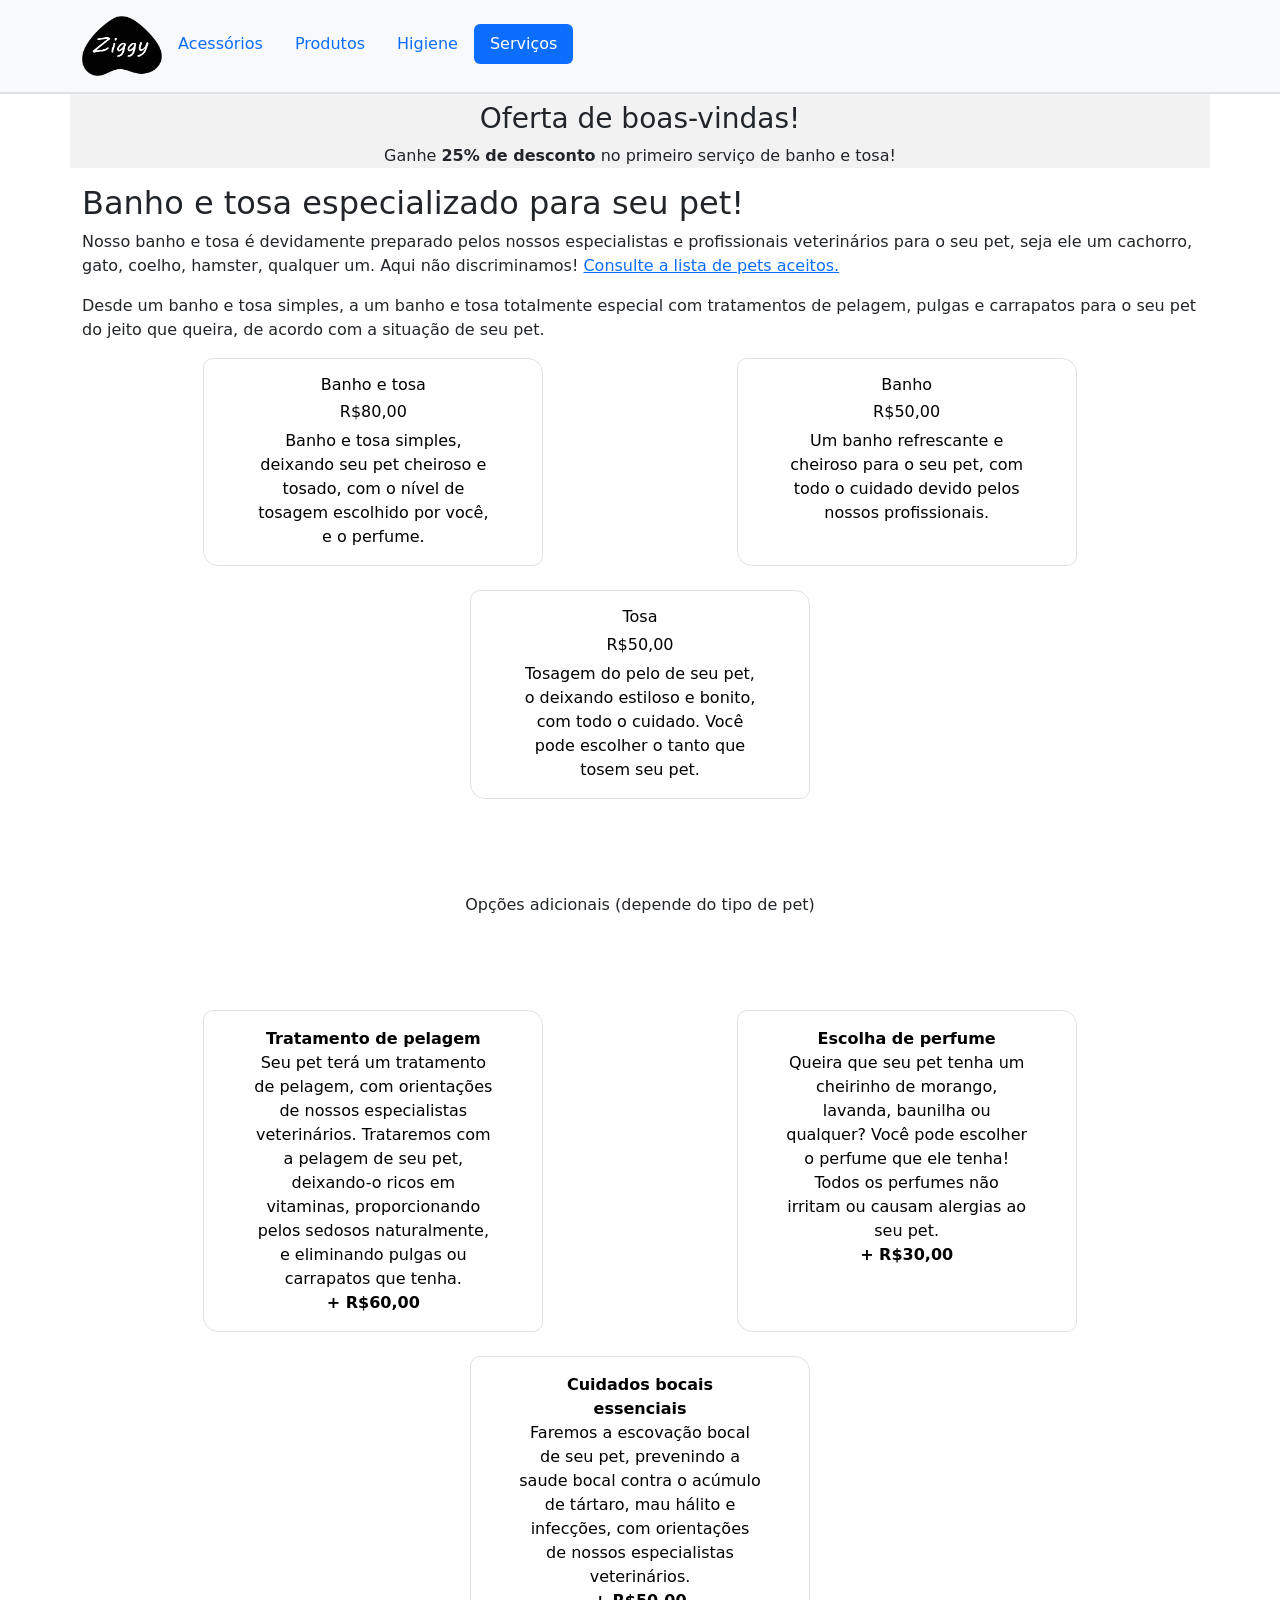
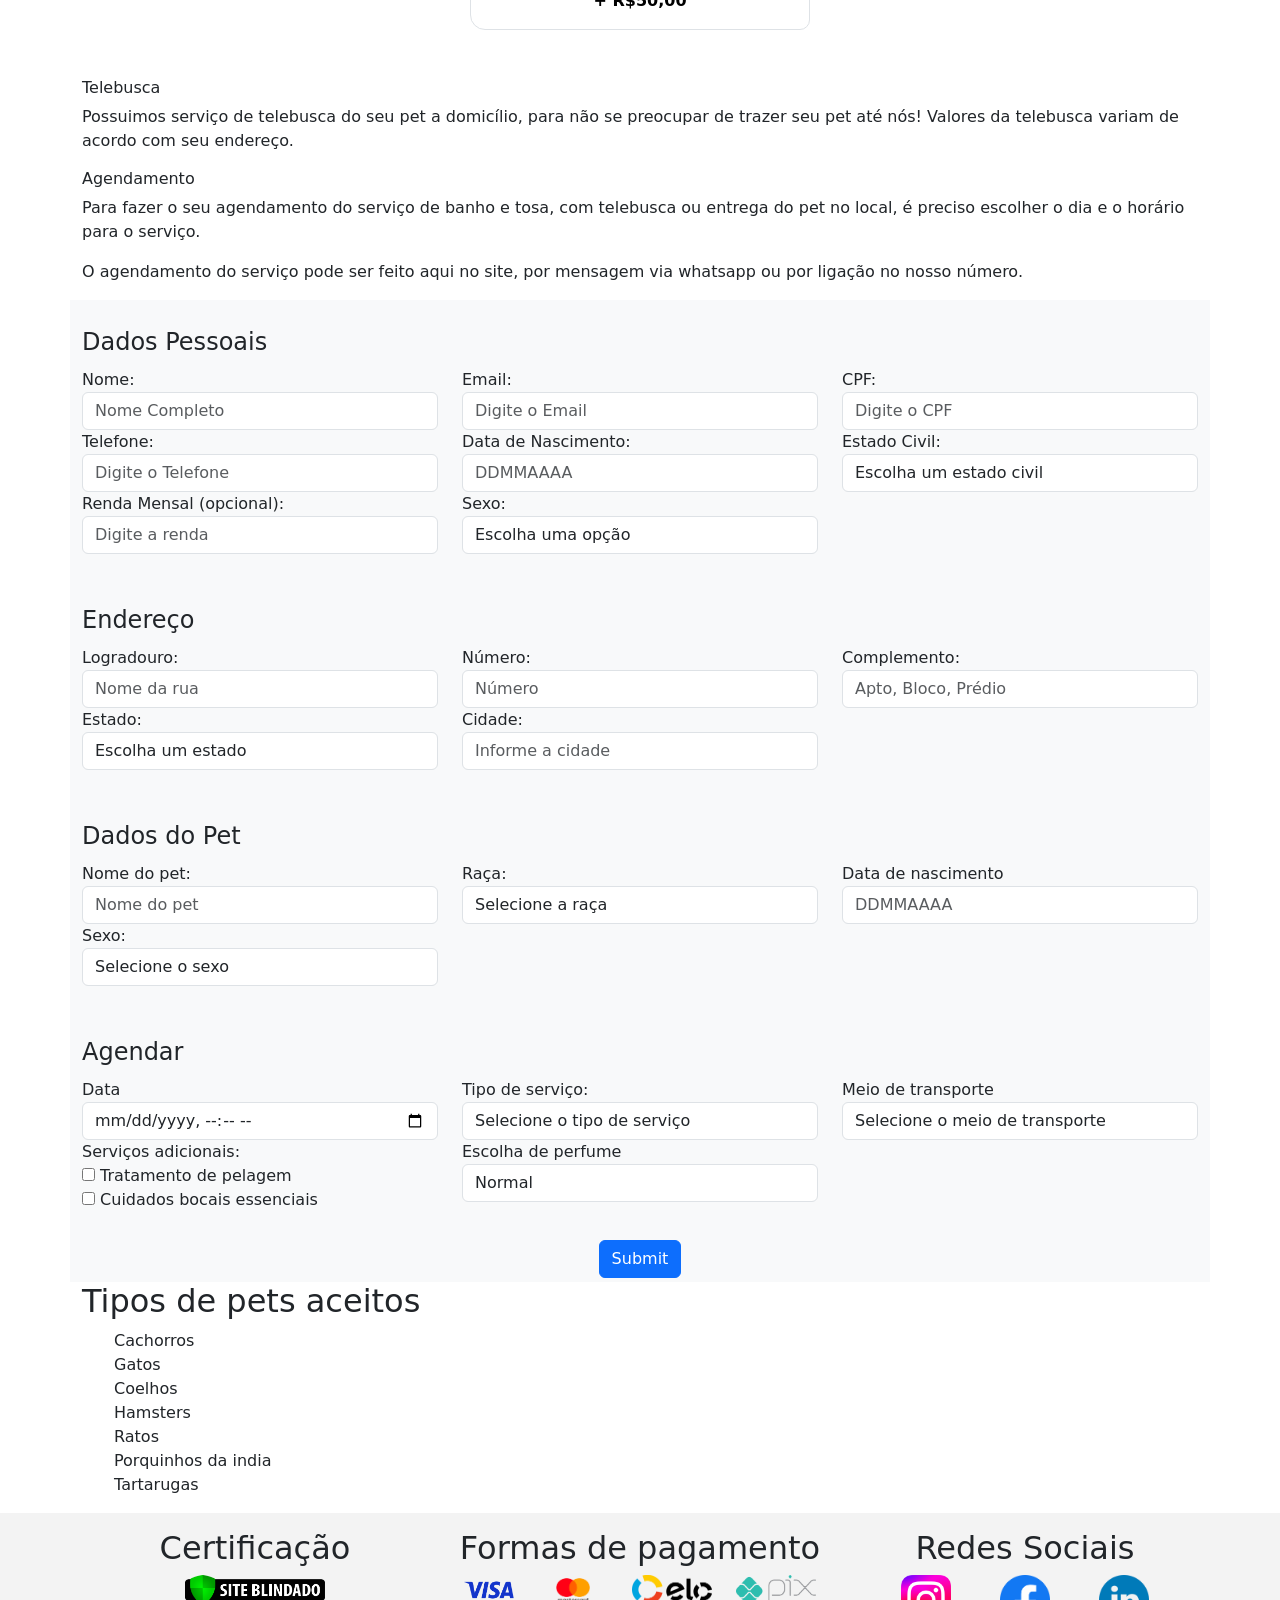
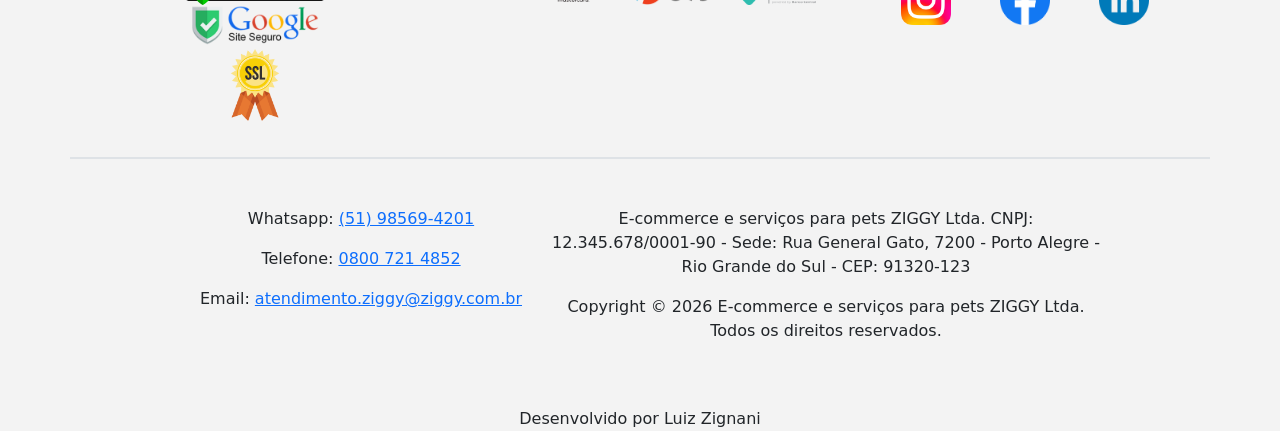
<file: servicos.html>
<!DOCTYPE html>
<html lang="pt-br">

<head>
    <meta charset="UTF-8">
    <meta name="viewport" content="width=device-width, initial-scale=1.0">
    <link rel="stylesheet" href="./css/bootstrap.min.css">
    <link rel="stylesheet" href="./css/auxiliar.css">
    <link rel="shortcut icon" href="./Img/Z_BrowserIco.ico" type="image/x-icon">
    <script src="./js/Acessibilidade.js"></script>
    <script src="./js/enviarFormulario.js"></script>
    <title>Ziggy - Dê tudo e mais para seu pet!</title>
</head>

<body>
    <header class="sticky-top bg-light  border-bottom border-2 border-gray">
        <section class="container d-flex">
            <div class="d-flex flex-wrap justify-content-left py-3 mb-0">
                <a href="./index.html">
                    <img class="logo_ziggy" src="./Img/Z_Logo.png" alt="Logo Ziggy" width=80px height=60px>
                </a>
            </div>
            <nav class="d-flex flex-wrap justify-content-center py-4 mb-0">
                <ul class="nav nav-pills justify-content-center">
                    <li class="nav-item" tabindex="0"><a href="./acessorios.html" class="nav-link">Acessórios</a>
                    </li>
                    <li class="nav-item" tabindex="0"><a href="./produtos.html" class="nav-link">Produtos</a>
                    </li>
                    <li class="nav-item" tabindex="0"><a href="./higiene.html" class="nav-link">Higiene</a></li>
                    <li class="nav-item" tabindex="0"><a href="./servicos.html" class="nav-link active">Serviços</a>
                    </li>
                </ul>
            </nav>
        </section>
    </header>

    <!--Botão para ir para o topo da página. Está aqui em cima para ser prioridade quando apertar o botão TAB-->
    <div class="subir-topo">
        <button tabindex="0" onclick="subirPagina()" id="botaoSubir" title="Ir para o topo"
            style="display: none; border-width: 0px; background-color: transparent;">
            <img src="./Img/Icones/subir.png" alt="icone de seta para cima, subir para o topo da página" width=60px
                height=60px>
        </button>
    </div>
    <h2 id="textoFormulario1" style="display: none; text-align: center; margin: 5%;">Obrigado por agendar! <br>
        Entraremos em contato para mais detalhes!</h2>

    <div id="paginaFormulario" style="display: block;">

        <section class="container justify-content-center text-center pt-2 fundo-oferta">
            <h3>Oferta de boas-vindas!</h3>
            <p>Ganhe <strong>25% de desconto</strong> no primeiro serviço de banho e tosa!</p>
        </section>

        <section class="container justify-content-left text-left">
            <div>
                <h2>Banho e tosa especializado para seu pet!</h2>
                <p>Nosso banho e tosa é devidamente preparado pelos nossos especialistas e profissionais veterinários
                    para o
                    seu pet,
                    seja
                    ele um cachorro, gato, coelho, hamster, qualquer um. Aqui não discriminamos! <a
                        href="./servicos.html#:~:text=Tipos%20de%20pets%20aceitos">Consulte a lista de pets aceitos.</a>
                </p>
                <p>Desde um banho e tosa simples, a um banho e tosa totalmente especial com tratamentos de pelagem,
                    pulgas e
                    carrapatos
                    para o seu pet do jeito que queira, de acordo com a situação de seu pet.</p>
            </div>

            <div class="d-flex justify-content-evenly">
                <div class="border px-5 mx-5 justify-content-evenly text-center nav-produto">
                    <h4>Banho e tosa</h4>
                    <h4>R$80,00</h4>
                    <p>Banho e tosa simples, deixando seu pet cheiroso e tosado, com o nível de tosagem escolhido por
                        você,
                        e o
                        perfume.</p>
                </div>

                <div class="border px-5 mx-5 justify-content-evenly text-center nav-produto">
                    <h4>Banho</h4>
                    <h4>R$50,00</h4>
                    <p>Um banho refrescante e cheiroso para o seu pet, com todo o cuidado devido pelos nossos
                        profissionais.
                    </p>
                </div>
                <div class="border px-5 mx-5 justify-content-evenly text-center nav-produto">
                    <h4>Tosa</h4>
                    <h4>R$50,00</h4>
                    <p>Tosagem do pelo de seu pet, o deixando estiloso e bonito, com todo o cuidado. Você pode escolher
                        o
                        tanto
                        que tosem seu pet.</p>
                </div>
            </div>
            <div>
                <center>
                    <h4 class="p-5 m-5">Opções adicionais (depende do tipo de pet)</h4>
                </center>
                <div class="d-flex justify-content-evenly">
                    <div class="border px-5 mx-5 justify-content-evenly text-center nav-produto">
                        <p><strong>Tratamento de pelagem</strong></p>
                        <p>Seu pet terá um tratamento de pelagem, com orientações de nossos especialistas veterinários.
                            Trataremos com a pelagem de seu pet, deixando-o ricos em vitaminas, proporcionando pelos
                            sedosos
                            naturalmente, e eliminando pulgas ou carrapatos que tenha.</p>
                        <p><strong>+ R$60,00</strong></p>
                    </div>
                    <div class="border px-5 mx-5 justify-content-evenly text-center nav-produto">
                        <p><strong>Escolha de perfume</strong></p>
                        <p>Queira que seu pet tenha um cheirinho de morango, lavanda, baunilha ou qualquer? Você pode
                            escolher o perfume que ele tenha! Todos os perfumes não irritam ou causam alergias ao seu
                            pet.
                        </p>
                        <p><strong>+ R$30,00</strong></p>
                    </div>
                    <div class="border px-5 mx-5 justify-content-evenly text-center nav-produto">
                        <p><strong>Cuidados bocais essenciais</strong></p>
                        <p>Faremos a escovação bocal de seu pet, prevenindo a saude bocal contra o acúmulo de tártaro,
                            mau
                            hálito e infecções, com orientações de nossos especialistas veterinários.</p>
                        <p><strong>+ R$50,00</strong></p>
                    </div>
                </div>
            </div>
            <div class="pt-5">
                <h4>Telebusca</h4>
                <p>Possuimos serviço de telebusca do seu pet a domicílio, para não se preocupar de trazer seu pet até
                    nós!
                    Valores da telebusca variam de acordo com seu
                    endereço.</p>
            </div>
            <div>
                <h4>Agendamento</h4>
                <p>Para fazer o seu agendamento do serviço de banho e tosa, com telebusca ou entrega do pet no local, é
                    preciso escolher o dia e o horário para o serviço.</p>
                <p>O agendamento do serviço pode ser feito aqui no site, por mensagem via whatsapp ou por ligação no
                    nosso
                    número.</p>
            </div>
        </section>

        <div class="formulario-cadastro container justify-content-left text-left bg-light">
            <br>
            <form id="formularioServico" action="javascript:enviarFormulario()" method="POST" style="display: display;">
                <fieldset class="form-group">
                    <legend>Dados Pessoais</legend>
                    <div class="row">
                        <div class="col-md-4">
                            <label>Nome:</label>
                            <input type="text" name="Nome" placeholder="Nome Completo" class="form-control" required>
                        </div>
                        <div class="col-md-4">
                            <label>Email:</label>
                            <input type="email" name="Email" placeholder="Digite o Email" class="form-control" required>
                        </div>
                        <div class="col-md-4 ">
                            <label>CPF:</label>
                            <input type="text" name="CPF" placeholder="Digite o CPF" pattern="[0-9]{11}"
                                class="form-control" required>
                        </div>
                        <div class="col-md-4">
                            <label>Telefone:</label>
                            <input type="text" name="Telefone" placeholder="Digite o Telefone" class="form-control"
                                required>
                        </div>
                        <div class="col-md-4">
                            <label>Data de Nascimento:</label>
                            <input type="text" name="Nascimento" placeholder="DDMMAAAA" pattern="[0-9]{8}"
                                class="form-control" required>
                        </div>
                        <div class="col-md-4">
                            <label>Estado Civil:</label>
                            <select name="EstadoCivil" class="custom-select form-control" required>
                                <option selected>Escolha um estado civil</option>
                                <option value="solteiro">Solteiro(a)</option>
                                <option value="casado">Casado(a)</option>
                                <option value="divorciado">Divorciado(a)</option>
                                <option value="viuvo">Viuvo(a)</option>
                                <option value="união estável">União Estável</option>
                                <option value="outro">Outros</option>
                            </select>
                        </div>
                        <div class="col-md-4">
                            <label>Renda Mensal (opcional):</label>
                            <input type="text" name="rendamensal" placeholder="Digite a renda" class="form-control">
                        </div>
                        <div class="col-md-4">
                            <label>Sexo:</label>
                            <select name="Sexo" class="custom-select form-control" required>
                                <option selected>Escolha uma opção</option>
                                <option value="masculino">Masculino</option>
                                <option value="feminino">Feminino</option>
                                <option value="outro">Outros</option>
                            </select>
                        </div>
                </fieldset>
                <br><br>
                <fieldset class="form-group">
                    <legend>Endereço</legend>
                    <div class="row">
                        <div class="col-md-4">
                            <label>Logradouro:</label>
                            <input type="text" name="logradouro" placeholder="Nome da rua" class="form-control"
                                required>
                        </div>
                        <div class="col-md-4">
                            <label>Número:</label>
                            <input type="text" name="numero" placeholder="Número" class="form-control" required>
                        </div>
                        <div class="col-md-4">
                            <label>Complemento:</label>
                            <input type="text" name="Complemento" placeholder="Apto, Bloco, Prédio"
                                class="form-control">
                        </div>
                        <div class="col-md-4">
                            <label>Estado:</label>
                            <select name="estado" class="custom-select form-control" required>
                                <option selected>Escolha um estado</option>
                                <option value="AC">Acre</option>
                                <option value="AL">Alagoas</option>
                                <option value="AP">Amapá</option>
                                <option value="AM">Amazonas</option>
                                <option value="BA">Bahia</option>
                                <option value="DF">Distrito Federal</option>
                                <option value="GO">Goias</option>
                                <option value="MA">Maranhão</option>
                                <option value="MT">Mato Grosso</option>
                                <option value="MS">Mato Grosso do Sul</option>
                                <option value="MG">Minas Gerais</option>
                                <option value="PA">Pará</option>
                                <option value="PB">Paraíba</option>
                                <option value="PR">Paraná</option>
                                <option value="PE">Pernambuco</option>
                                <option value="PI">Piauí</option>
                                <option value="RR">Roraima</option>
                                <option value="RO">Rondônia</option>
                                <option value="RJ">Rio de Janeiro</option>
                                <option value="RN">Rio Grande do Norte</option>
                                <option value="RS">Rio Grande do Sul</option>
                                <option value="SC">Santa Catarina</option>
                                <option value="SP">São Paulo</option>
                                <option value="SE">Sergipe</option>
                                <option value="TO">Tocantins</option>
                            </select>
                        </div>
                        <div class="col-md-4">
                            <label>Cidade:</label>
                            <input type="text" name="cidade" placeholder="Informe a cidade" class="form-control"
                                required>
                        </div>
                </fieldset>
                <br>
                <br>
                <fieldset class="form-group">
                    <legend>Dados do Pet</legend>
                    <div class="row">
                        <div class="col-md-4">
                            <label>Nome do pet:</label>
                            <input type="text" name="nomepet" placeholder="Nome do pet" class="form-control" required>
                        </div>
                        <div class="col-md-4">
                            <label>Raça:</label>
                            <select name="raça" id="" class="custom-select form-control" required>
                                <option value="" selected>Selecione a raça</option>
                                <option value="cachorro">Cachorro</option>
                                <option value="gato">Gato</option>
                                <option value="coelho">Coelho</option>
                                <option value="hamster">Hamster</option>
                                <option value="rato">Rato</option>
                                <option value="porquinho-da-india">Porquinho da India</option>
                                <option value="tartaruga">Tartaruga</option>
                            </select>
                        </div>
                        <div class="col-md-4">
                            <label>Data de nascimento</label>
                            <input type="text" name="nascimento_pet" placeholder="DDMMAAAA" pattern="[0-9]{8}"
                                class="form-control">
                        </div>
                        <div class="col-md-4">
                            <label>Sexo:</label>
                            <select name="sexopet" class="form-control custom-select" required>
                                <option value="" selected>Selecione o sexo</option>
                                <option value="pet_macho">Macho</option>
                                <option value="pet_femea">Fêmea</option>
                            </select>
                        </div>
                    </div>
                </fieldset>
                <br><br>
                <fieldset class="form-group">
                    <legend>Agendar</legend>
                    <div class="row">
                        <div class="col-md-4">
                            <label>Data</label>
                            <input type="datetime-local" class="form-control" required>
                        </div>
                        <div class="col-md-4">
                            <label>Tipo de serviço:</label>
                            <select name="tipo_servico" class="form-control" required>
                                <option value="" selected>Selecione o tipo de serviço</option>
                                <option value="banho e tosa">Banho e Tosa</option>
                                <option value="banho">Banho</option>
                                <option value="tosa">Tosa</option>
                            </select>
                        </div>
                        <div class="col-md-4">
                            <label>Meio de transporte</label>
                            <select name="meio_transporte" class="form-control" required>
                                <option value="" selected>Selecione o meio de transporte</option>
                                <option value="Telebusca">Telebusca</option>
                                <option value="Trazer">Levar e buscar</option>
                            </select>
                        </div>
                        <div class="col-md-4">
                            <label>Serviços adicionais:</label>
                            <div class="d-flex flex-column">
                                <label><input type="checkbox" name="servico_adicional" value="tratamento_pelagem">
                                    Tratamento de
                                    pelagem</label>
                                <label><input type="checkbox" name="servico_adicional" value="cuidados_bocais"> Cuidados
                                    bocais
                                    essenciais</label>
                            </div>
                        </div>
                        <div class="col-md-4">
                            <label>Escolha de perfume</label>
                            <select name="perfume_escolha" class="form-control">
                                <option value="Normal" selected>Normal</option>
                                <option value="lavanda">Lavanda</option>
                                <option value="baunilha">Baunilha</option>
                                <option value="rosa">Rosa</option>
                                <option value="laranja">Laranja</option>
                                <option value="uva">Uva</option>
                            </select>
                        </div>
                    </div>
                    <br>
                    <center><input id="formSubmit" class="btn btn-primary my-1" type="submit"></center>
        </div>
        </fieldset>
        </form>

        <section class="container text-left">
            <div>
                <h2>Tipos de pets aceitos</h2>
                <ul>
                    <li>Cachorros</li>
                    <li>Gatos</li>
                    <li>Coelhos</li>
                    <li>Hamsters</li>
                    <li>Ratos</li>
                    <li>Porquinhos da india</li>
                    <li>Tartarugas</li>
                </ul>
            </div>
        </section>
    </div>
    <footer class="footer-cor">
        <section class="container d-flex justify-content-center text-center py-3 mb-3">
            <section class="container">
                <h2>Certificação</h2>
                <div>
                    <div class="container">
                        <a href="https://www.siteblindado.com/">
                            <img src="./Img/Certificados/cert_SiteBlindado.png" alt="Certificado Site Blindado"
                                width=140px height=30px>
                        </a>
                    </div>
                    <div class="container">
                        <a href="https://safebrowsing.google.com/">
                            <img src="./Img/Certificados/cert_SiteSeguro.png" alt="Certificado Site Seguro" width=140px
                                height=40px>
                        </a>
                    </div>
                    <div class="container">
                        <a href="https://www.cloudflare.com/pt-br/application-services/products/ssl/">
                            <img src="./Img/Certificados/cert_SSL.png" alt="Certificao SSL" width=80px height=80px>
                        </a>
                    </div>

                </div>
            </section>
            <section class="container">
                <h2>Formas de pagamento</h2>
                <div class="container d-flex justify-content-center">
                    <div class="container">
                        <img src="./Img/BandeirasCartao/Band_Visa.png" alt="Logo Visa" width=50px height=30px>
                    </div>
                    <div class="container">
                        <img src="./Img/BandeirasCartao/Band_Mastercard.png" alt="Logo Mastercard" width=70px
                            height=30px>
                    </div>
                    <div class="container">
                        <img src="./Img/BandeirasCartao/Band_Elo.png" alt="Logo Elo" width=80px height=30px>
                    </div>
                    <div class="container">
                        <img src="./Img/BandeirasCartao/Band_Pix.png" alt="Logo Pix" width=80px height=30px>
                    </div>
                </div>
            </section>
            <section class="container">
                <h2>Redes Sociais</h2>
                <div class="container d-flex justify-content-center">
                    <div class="container">
                        <img src="./Img/RedesSociais/logo_Instagram.png" alt="Logo Instagram" width=50px height=50px>
                    </div>
                    <div class="container">
                        <img src="./Img/RedesSociais/logo_Facebook.png" alt="Logo Facebook" width=50px height=50px>
                    </div>
                    <div class="container">
                        <img src="./Img/RedesSociais/logo_LinkedIn.png" alt="Logo LinkedIn" width=50px height=50px>
                    </div>
                </div>
            </section>
        </section>
        <section
            class="container container-fluid d-flex justify-content-center text-center border-top border-2 border-gray pt-5">
            <div class="col-lg-4 col-sm-12">
                <p>Whatsapp: <a href="tel:+5551985694201">(51) 98569-4201</a></p>
                <p>Telefone: <a href="tel:08007214852">0800 721 4852</a></p>
                <p>Email: <a href="mailto:atendimento.ziggy@ziggy.com.br">atendimento.ziggy@ziggy.com.br</a></p>
            </div>
            <div class="col-md-6">
                <p>E-commerce e serviços para pets ZIGGY Ltda. CNPJ: 12.345.678/0001-90 - Sede: Rua General Gato,
                    7200 -
                    Porto Alegre - Rio Grande do Sul - CEP: 91320-123</p>
                <p>Copyright © 2026 E-commerce e serviços para pets ZIGGY Ltda. Todos os direitos reservados.</p>
            </div>
        </section>
        <div class="container justify-content-center text-center mt-5">
            <p class="m-0"> Desenvolvido por Luiz Zignani</p>
        </div>
    </footer>
</body>

</html>
</file>
<file: css/auxiliar.css>
.logo_ziggy {
    text-align: left;
    transition: 500ms;
}

.logo_ziggy:hover {
    transition: 500ms;
    transform: scale(1.1);
    text-shadow: 1px 1px 1px black;
}

.nav-item {
    color: black;
    transition: 500ms;
    border-radius: 10px 15px 10px 15px;
}

.nav-item:hover {
    transition: 500ms;
    transform: scale(1.1);
    background-color: rgb(202, 231, 255);
    box-shadow: 2px 2px 5px rgb(153, 153, 153);
}

.nav-produto {
    color: black;
    transition: 500ms;
    border-radius: 10px 15px 10px 15px;
}

.nav-produto:hover {
    transition: 500ms;
    transform: scale(1.01);
    background-color: rgb(227, 245, 255);
    box-shadow: 2px 2px 5px rgb(193, 193, 193);
}

.footer-cor {
    background-color: rgb(243, 243, 243);
}

.textoPreto {
    color: black;
}

.fundo-oferta {
    background-color: rgb(242, 242, 242);
}

.justify-content-evenly {
    gap: 1.5rem;
    justify-content: space-evenly;
    flex-wrap: wrap;
}

.nav-produto {
    flex: 1 1 280px;
    max-width: 340px;
    min-width: 250px;
    margin: 0;
    padding: 1rem;
    box-sizing: border-box;
}

.nav-produto img {
    max-width: 100%;
    height: auto;
}

.nav-produto p {
    overflow-wrap: break-word;
    word-break: break-word;
    margin-bottom: 0;
}

.produtos-em-destaque p,
h4 {
    font-size: 16px;
}

.produtos-em-destaque img {
    max-width: 40%;
    max-height: 40%;
}

.subir-topo {
    position: fixed;
    bottom: 5rem;
    right: 1rem;
    cursor: pointer;
    border-width: 0 !important;
    transition: 500ms;
}

.subir-topo:hover {
    transition: 500ms;
    transform: scale(1.2);
}

li {
    list-style-type: none;
}

.footer{
    position: bottom;
    bottom: 0;
}
</file>
